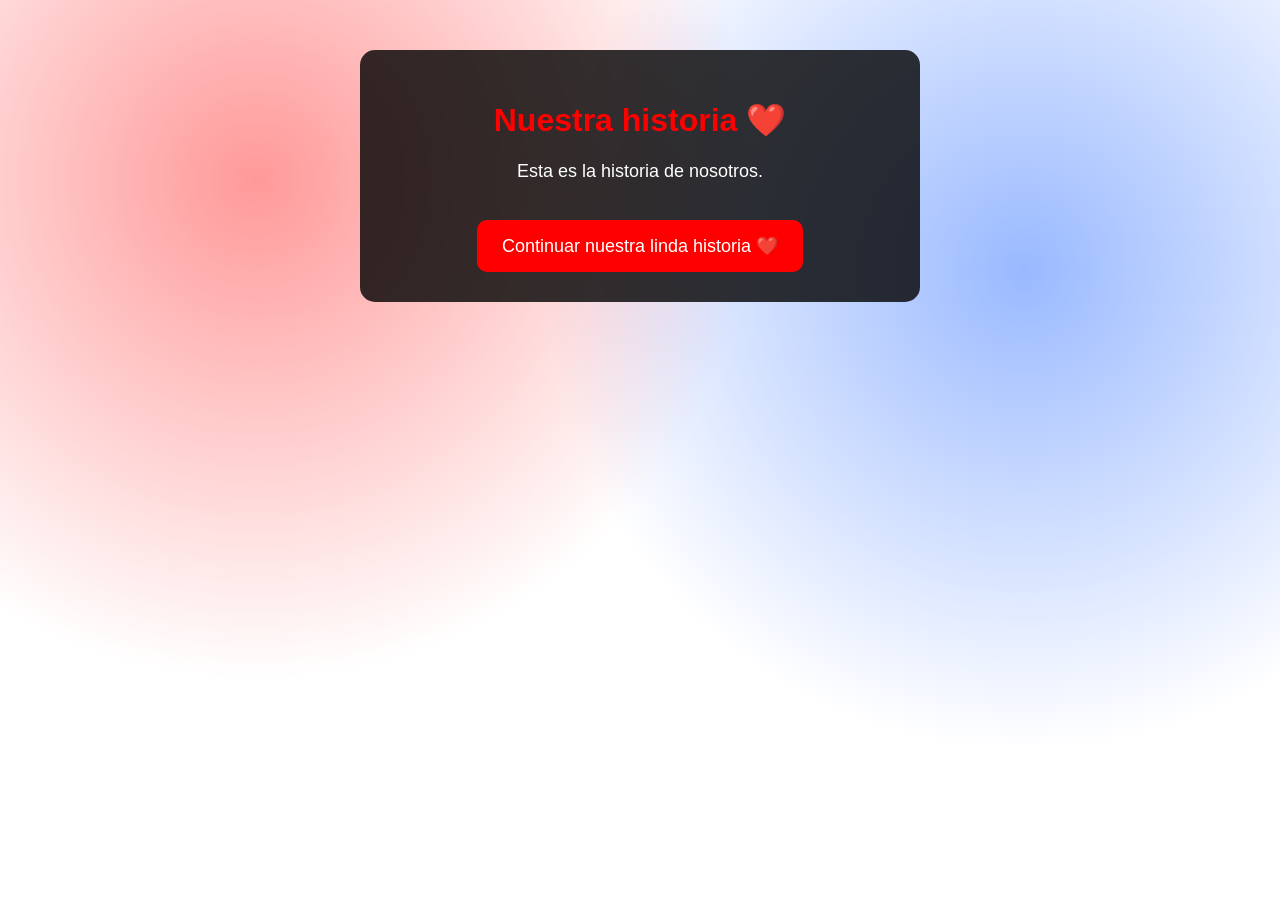
<file: inicio.html>
<!DOCTYPE html>
<html lang="es">

<head>
<meta charset="UTF-8">
<title>Nuestra historia</title>
<link rel="stylesheet" href="style.css">
</head>

<body class="spiderman">

<div class="contenido">

<h1>Nuestra historia ❤️</h1>

<p>
Esta es la historia de nosotros.
</p>

<a href="pagina1.html" class="boton">
Continuar nuestra linda historia ❤️
</a>

</div>

</body>
</html>
</file>
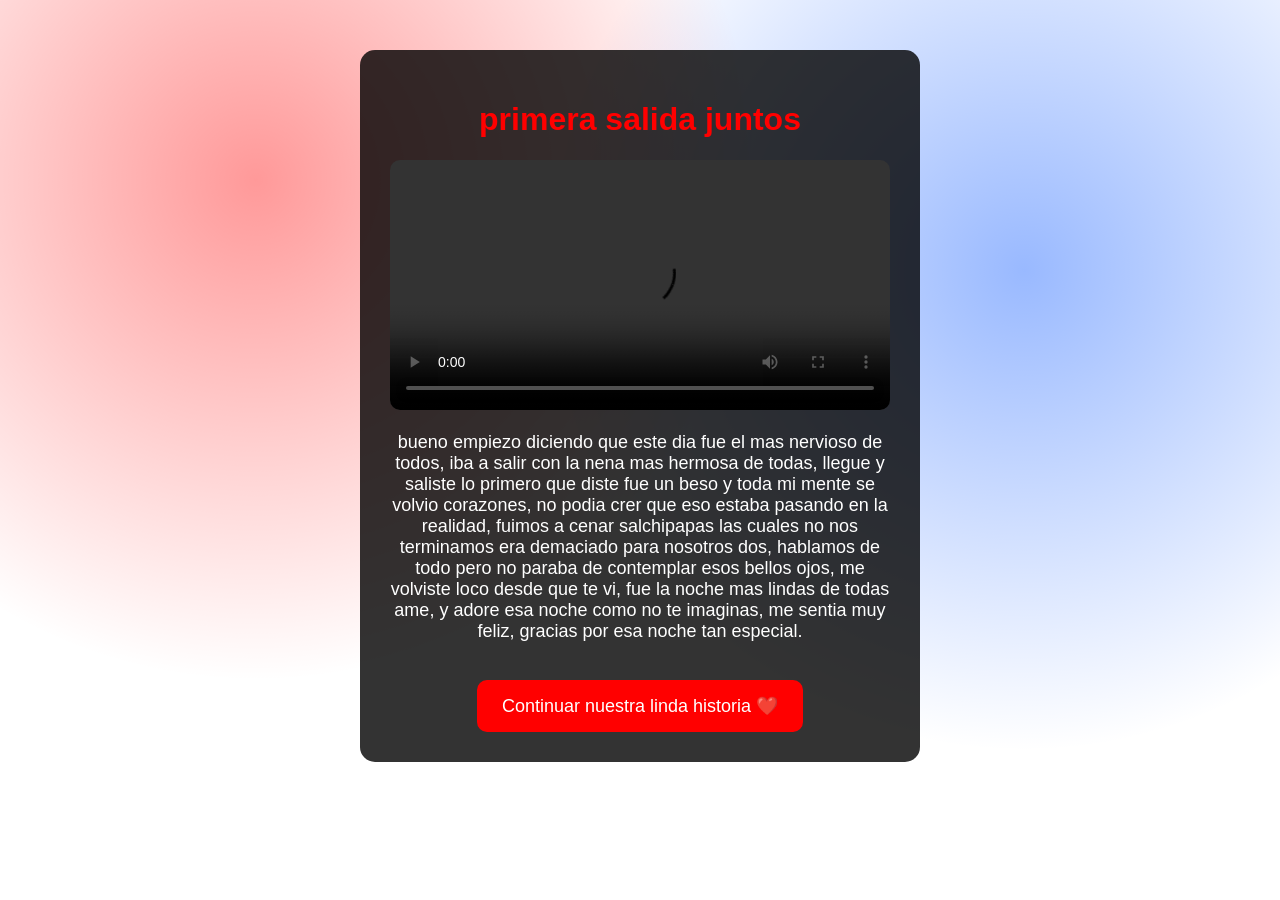
<file: pagina1.html>
<!DOCTYPE html>
<html lang="es">

<head>
<meta charset="UTF-8">
<title>Capítulo 1</title>
<link rel="stylesheet" href="style.css">
</head>

<body class="spiderman">

<div class="contenido">

<h1>primera salida juntos</h1>

<video controls class="video">
<source src="VID-1.mp4" type="video/mp4">
</video>

<p>
bueno empiezo diciendo que este dia fue el mas nervioso de todos, iba a salir con la nena mas hermosa de todas, llegue y saliste lo primero que diste fue un beso y toda mi mente se volvio corazones, no podia crer que eso estaba pasando en la realidad, fuimos a cenar salchipapas las cuales no nos terminamos era demaciado para nosotros dos, hablamos de todo pero no paraba de contemplar esos bellos ojos, me volviste loco desde que te vi, fue la noche mas lindas de todas ame, y adore esa noche como no te imaginas, me sentia muy feliz, gracias por esa noche tan especial.
</p>

<a href="pagina2.html" class="boton">
Continuar nuestra linda historia ❤️
</a>

</div>

</body>
</html>
</file>
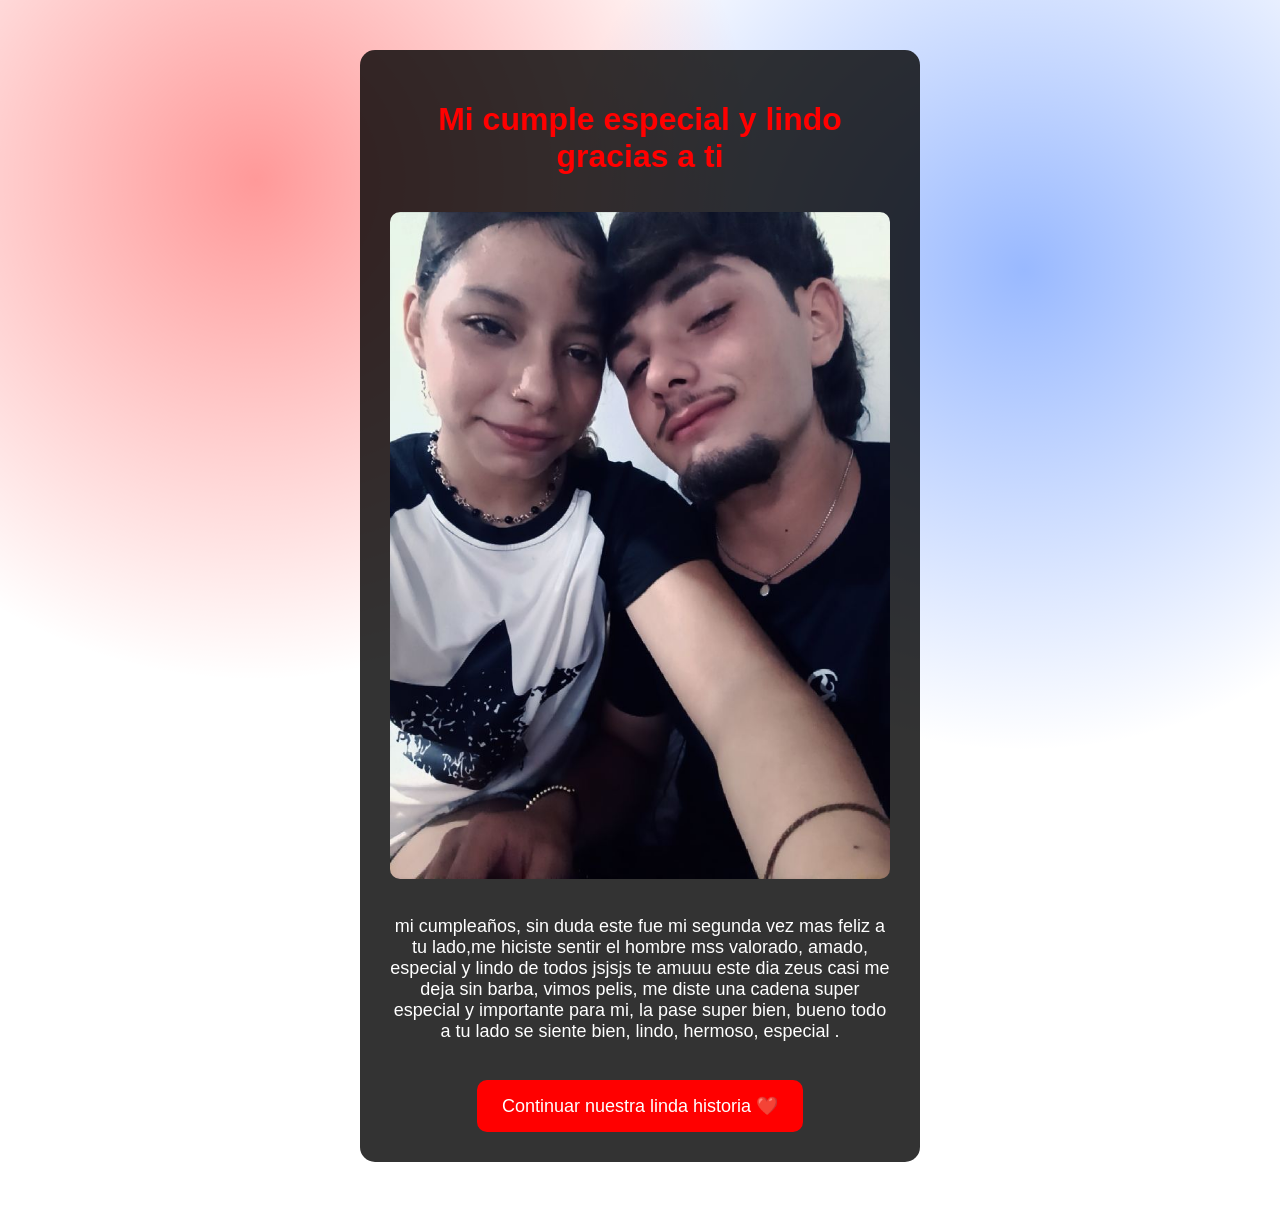
<file: pagina2.html>
<!DOCTYPE html>
<html lang="es">

<head>
<meta charset="UTF-8">
<title>Capítulo 2</title>
<link rel="stylesheet" href="style.css">
</head>

<body class="spiderman">

<div class="contenido">

<h1>Mi cumple especial y lindo gracias a ti</h1>

<img src="Mi cumple.jpg" class="foto">

<p>
mi cumpleaños, sin duda este fue mi segunda vez mas feliz a tu lado,me hiciste sentir el hombre mss valorado, amado, especial y lindo de todos jsjsjs te amuuu este dia zeus casi me deja sin barba, vimos pelis, me diste una cadena super especial y importante para mi, la pase super bien, bueno todo a tu lado se siente bien, lindo, hermoso, especial .
</p>

<a href="pagina3.html" class="boton">
Continuar nuestra linda historia ❤️
</a>

</div>

</body>
</html>
</file>
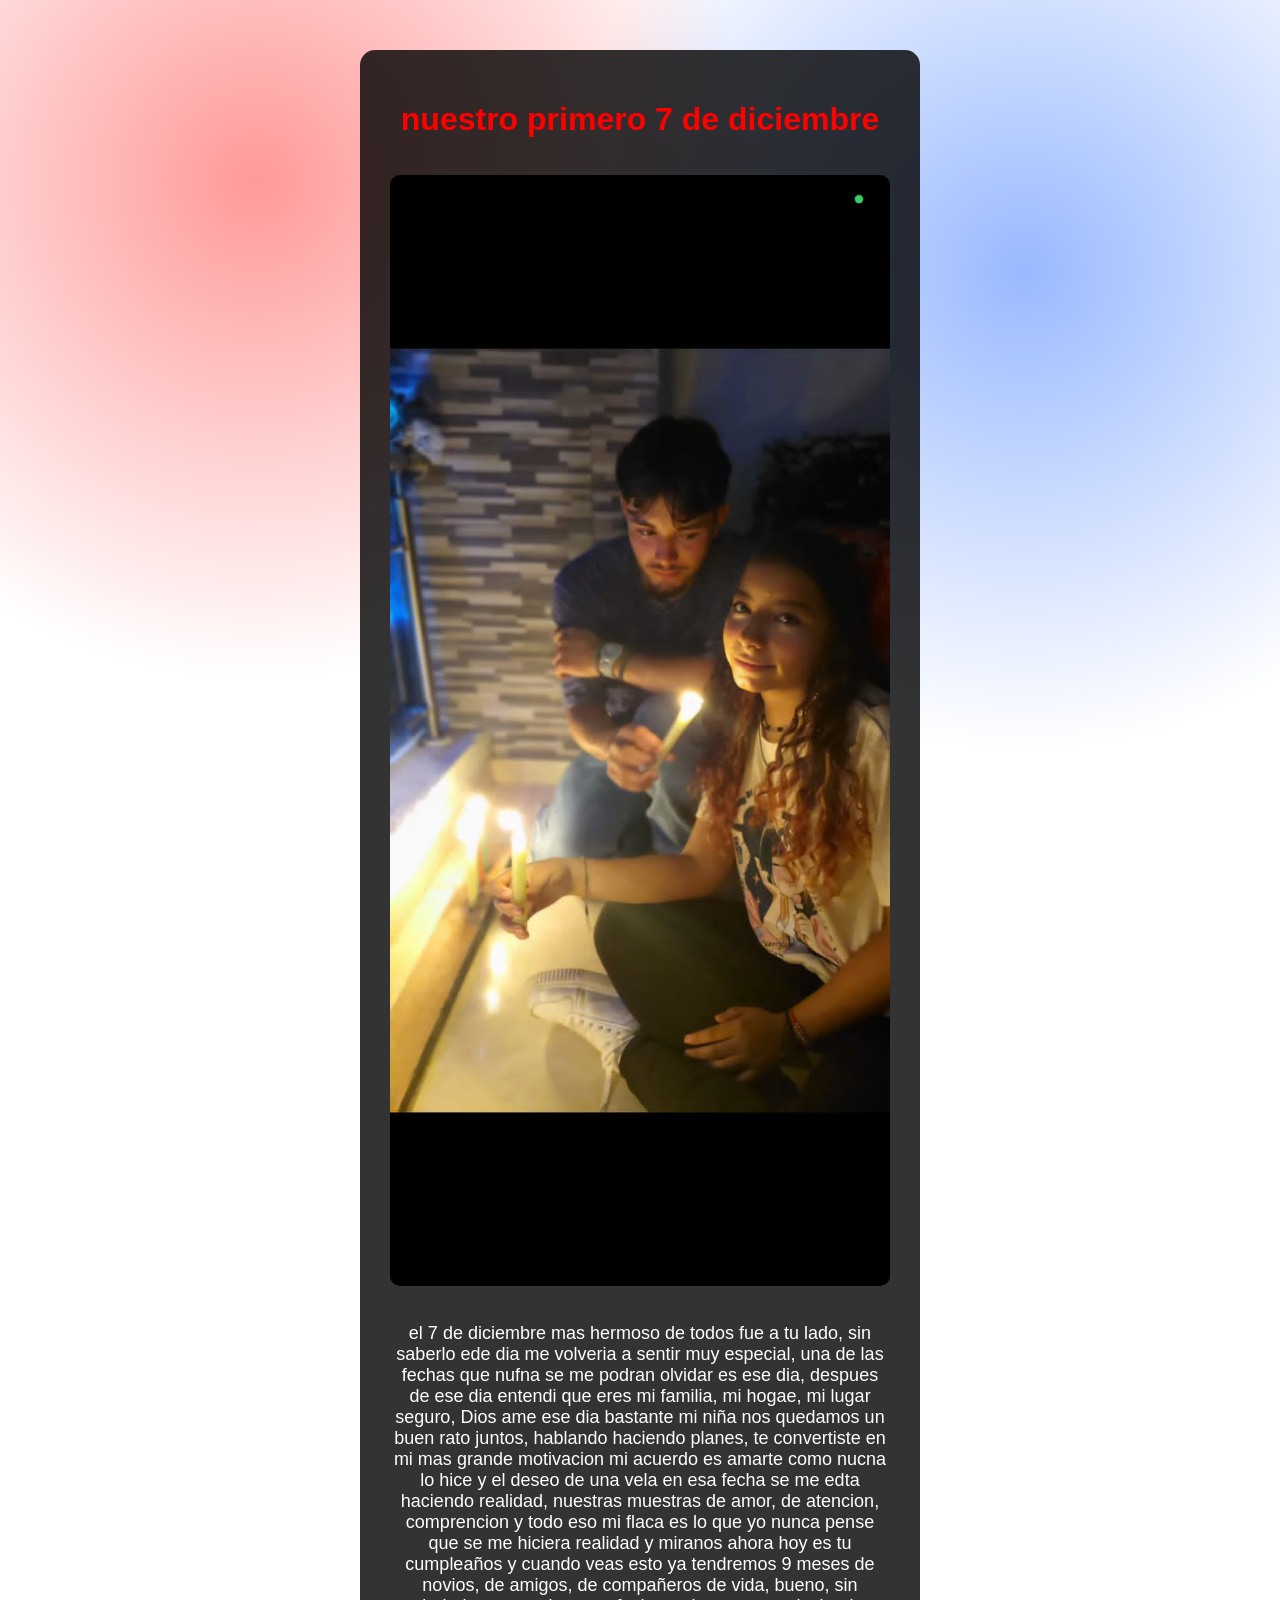
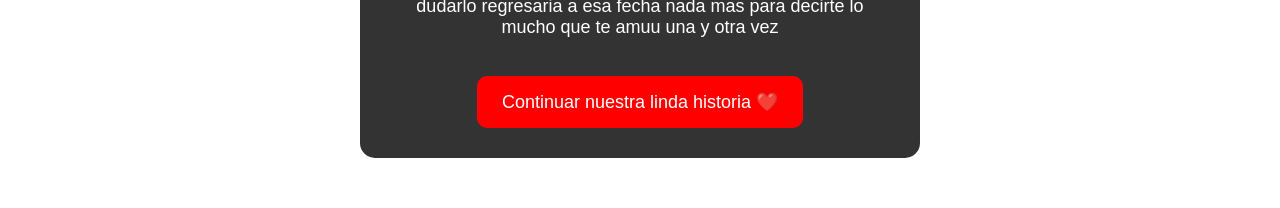
<file: pagina3.html>
<!DOCTYPE html>
<html lang="es">

<head>
<meta charset="UTF-8">
<title>Capítulo 3</title>
<link rel="stylesheet" href="style.css">
</head>

<body class="spiderman">

<div class="contenido">

<h1>nuestro primero 7 de diciembre</h1>

<img src="7.jpg" class="foto">

<p>el 7 de diciembre mas hermoso de todos fue a tu lado, sin saberlo ede dia me volveria a sentir muy especial, una de las fechas que nufna se me podran olvidar es ese dia, despues de ese dia entendi que eres mi familia, mi hogae, mi lugar seguro, Dios ame ese dia bastante mi niña nos quedamos un buen rato juntos, hablando haciendo planes, te convertiste en mi mas grande motivacion mi acuerdo es amarte como nucna lo hice y el deseo de una vela en esa fecha se me edta haciendo realidad, nuestras muestras de amor, de atencion, comprencion y todo eso mi flaca es lo que yo nunca pense que se me hiciera realidad y miranos ahora hoy es tu cumpleaños y cuando veas esto ya tendremos 9 meses de novios, de amigos, de compañeros de vida, bueno, sin dudarlo regresaria a esa fecha nada mas para decirte lo mucho que te amuu una y otra vez</p>

<a href="pagina4.html" class="boton">
Continuar nuestra linda historia ❤️
</a>

</div>

</body>
</html>
</file>
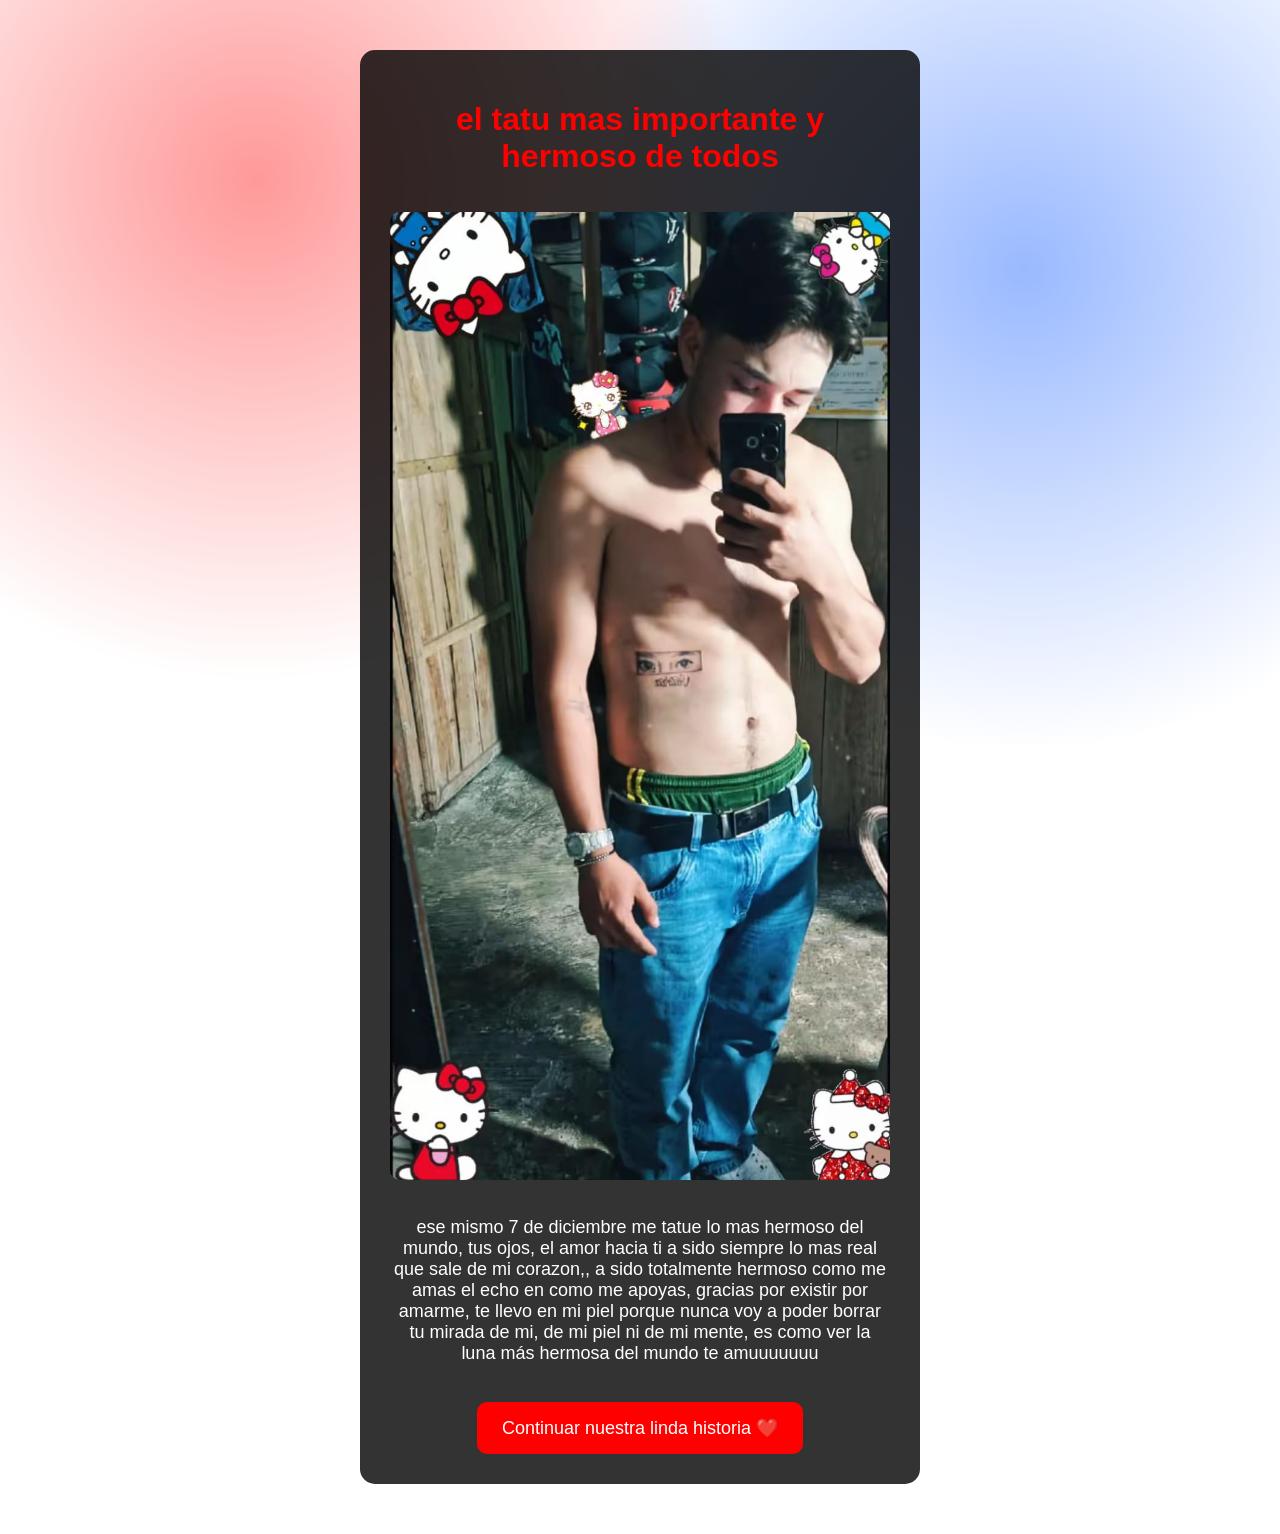
<file: pagina4.html>
<!DOCTYPE html>
<html lang="es">

<head>
<meta charset="UTF-8">
<title>Capítulo 4</title>
<link rel="stylesheet" href="style.css">
</head>

<body class="spiderman">

<div class="contenido">

<h1>el tatu mas importante y hermoso de todos</h1>

<img src="Tus ojos.jpg" class="foto">

<p>ese mismo 7 de diciembre me tatue lo mas hermoso del mundo, tus ojos, el amor hacia ti a sido siempre lo mas real que sale de mi corazon,, a sido totalmente hermoso como me amas el echo en como me apoyas, gracias por existir por amarme, te llevo en mi piel porque nunca voy a poder borrar tu mirada de mi, de mi piel ni de mi mente, es como ver la luna más hermosa del mundo te amuuuuuuu </p>

<a href="pagina5.html" class="boton">
Continuar nuestra linda historia ❤️
</a>

</div>

</body>
</html>
</file>
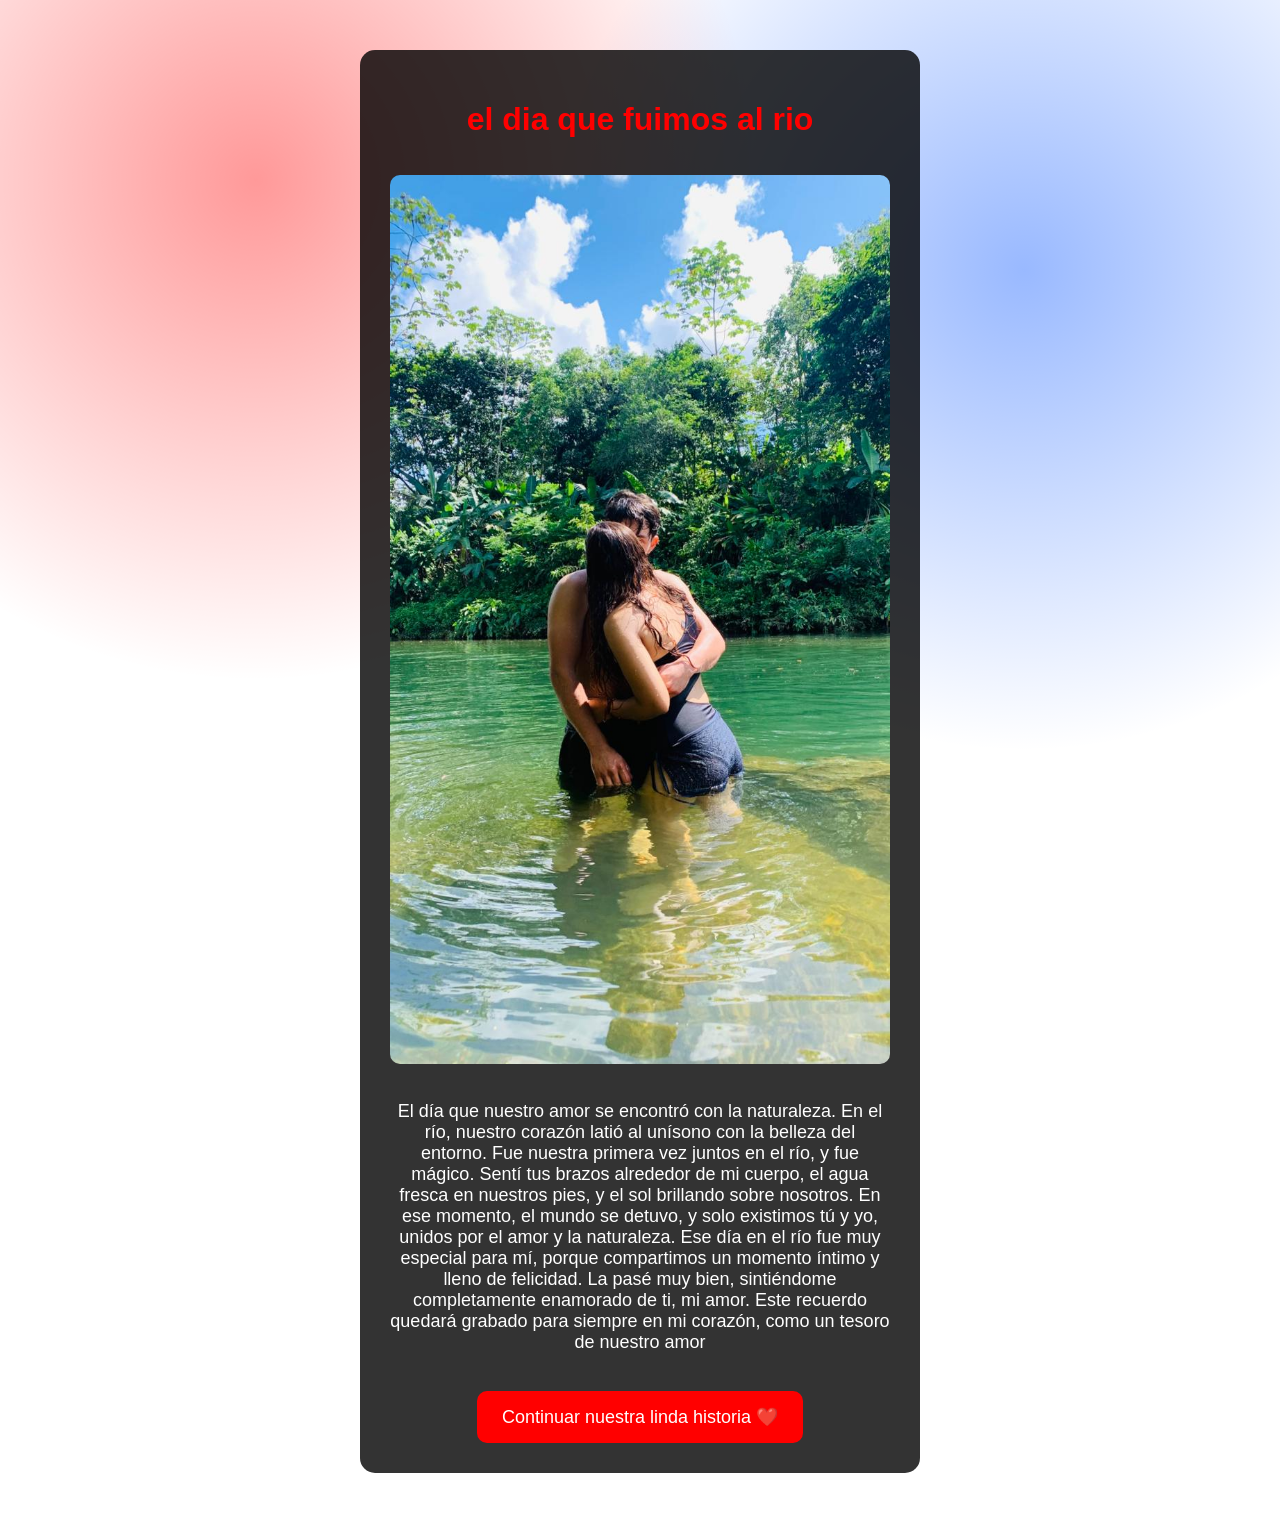
<file: pagina5.html>
<!DOCTYPE html>
<html lang="es">

<head>
<meta charset="UTF-8">
<title>Capítulo 5</title>
<link rel="stylesheet" href="style.css">
</head>

<body class="spiderman">

<div class="contenido">

<h1>el dia que fuimos al rio</h1>

<img src="rio.jpg" class="foto">

<p>El día que nuestro amor se encontró con la naturaleza. En el río, nuestro corazón latió al unísono con la belleza del entorno. Fue nuestra primera vez juntos en el río, y fue mágico. Sentí tus brazos alrededor de mi cuerpo, el agua fresca en nuestros pies, y el sol brillando sobre nosotros. En ese momento, el mundo se detuvo, y solo existimos tú y yo, unidos por el amor y la naturaleza. Ese día en el río fue muy especial para mí, porque compartimos un momento íntimo y lleno de felicidad. La pasé muy bien, sintiéndome completamente enamorado de ti, mi amor. Este recuerdo quedará grabado para siempre en mi corazón, como un tesoro de nuestro amor</p>

<a href="pagina6.html" class="boton">
Continuar nuestra linda historia ❤️
</a>

</div>

</body>
</html>
</file>
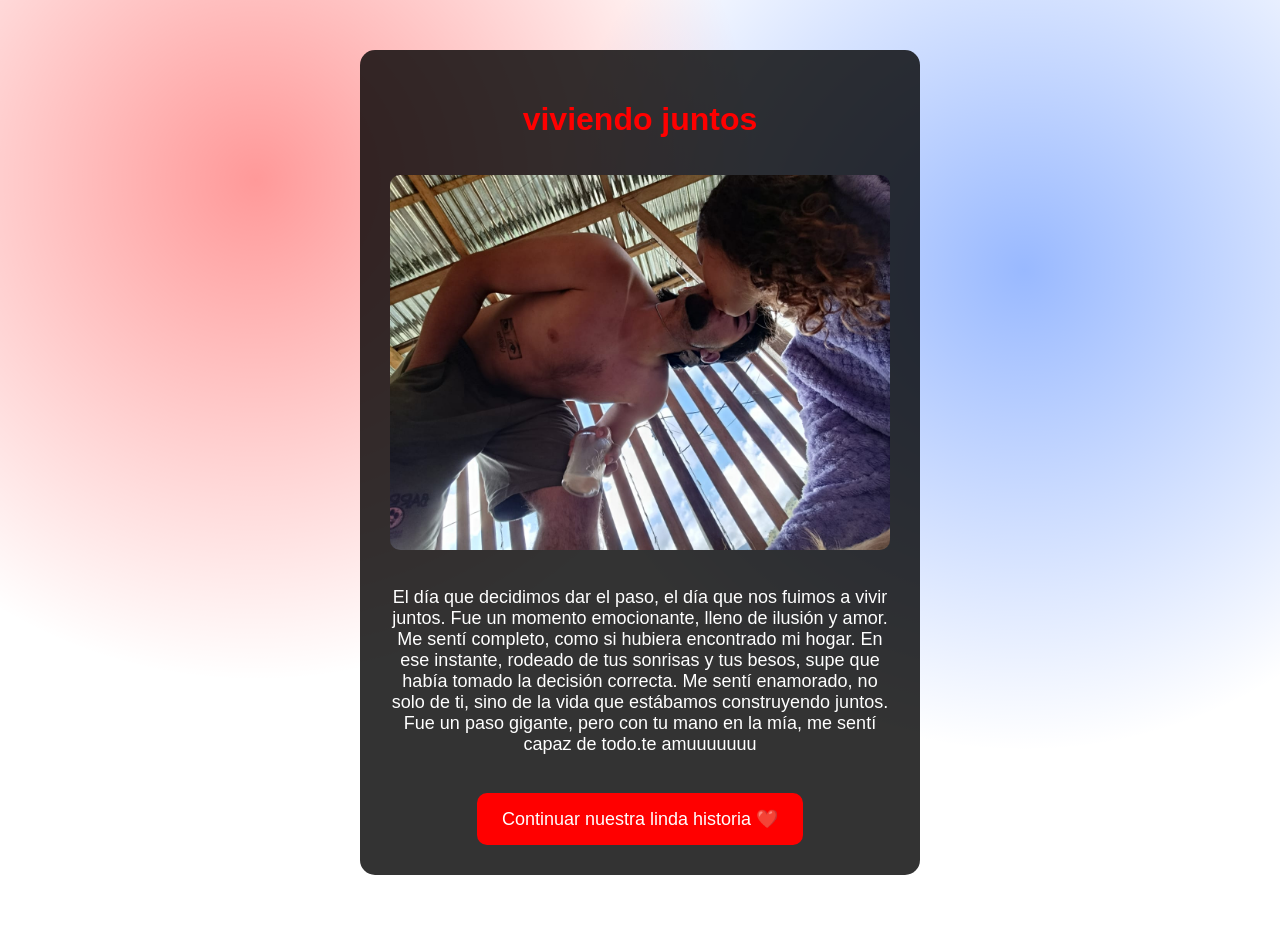
<file: pagina6.html>
<!DOCTYPE html>
<html lang="es">

<head>
<meta charset="UTF-8">
<title>Capítulo 6</title>
<link rel="stylesheet" href="style.css">
</head>

<body class="spiderman">

<div class="contenido">

<h1>viviendo juntos</h1>

<img src="viviendo.jpg" class="foto">

<p>El día que decidimos dar el paso, el día que nos fuimos a vivir juntos. Fue un momento emocionante, lleno de ilusión y amor. Me sentí completo, como si hubiera encontrado mi hogar. En ese instante, rodeado de tus sonrisas y tus besos, supe que había tomado la decisión correcta. Me sentí enamorado, no solo de ti, sino de la vida que estábamos construyendo juntos. Fue un paso gigante, pero con tu mano en la mía, me sentí capaz de todo.te amuuuuuuu </p>

<a href="pagina7.html" class="boton">
Continuar nuestra linda historia ❤️
</a>

</div>

</body>
</html>
</file>
<file: style.css>
body{
margin:0;
font-family:Arial;
color:white;
}

.spiderman{
background:linear-gradient(135deg,#0b0b0b,#111111);
background-image:
radial-gradient(circle at 20% 20%, rgba(255,0,0,0.4), transparent 40%),
radial-gradient(circle at 80% 30%, rgba(0,80,255,0.4), transparent 40%);
background-size:cover;
background-attachment:fixed;
}

.contenido{
background:rgba(0,0,0,0.8);
max-width:500px;
margin:50px auto;
padding:30px;
border-radius:15px;
text-align:center;
}

h1{
color:red;
}

p{
font-size:18px;
}

.foto{
width:100%;
border-radius:10px;
margin:15px 0;
}

.video{
width:100%;
border-radius:10px;
}

.boton{
display:inline-block;
margin-top:20px;
padding:15px 25px;
background:red;
color:white;
text-decoration:none;
border-radius:10px;
font-size:18px;
}

.boton:hover{
background:#ff3333;
}
.galeria{

display:flex;
flex-direction:column;
gap:20px;

}
</file>
